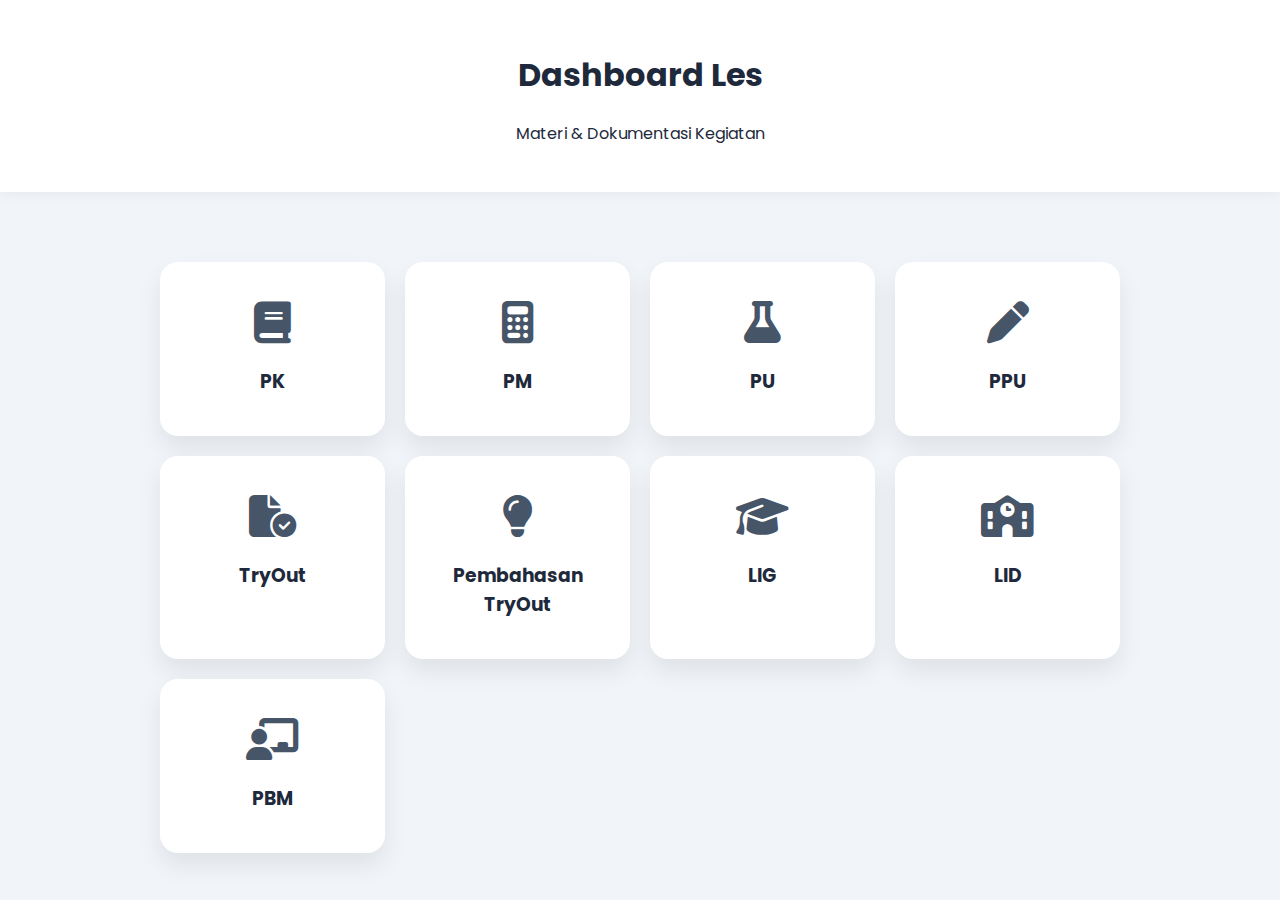
<file: index.html>
<!DOCTYPE html>
<html lang="id">
<head>
  <meta charset="UTF-8">
  <title>Dashboard Les</title>

  <!-- FONT -->
  <link href="https://fonts.googleapis.com/css2?family=Poppins:wght@400;600&display=swap" rel="stylesheet">

  <!-- ICON -->
  <link rel="stylesheet" href="https://cdnjs.cloudflare.com/ajax/libs/font-awesome/6.5.0/css/all.min.css">

  <!-- CSS -->
  <link rel="stylesheet" href="style.css">
</head>
<body>

  <header>
    <h1>Dashboard Les</h1>
    <p>Materi & Dokumentasi Kegiatan</p>
  </header>
<p id="modeInfo" style="text-align:center;color:gray;"></p>

  <main>
    <div class="top-bar">
      <input type="text" id="folderInput" placeholder="Nama folder baru">
      <button id="addBtn">+ Tambah Folder</button>
    </div>

    <div id="folderContainer" class="grid"></div>
  </main>

  <!-- JS -->
  <script src="admin.js"></script>
<script src="script.js"></script>
</body>
</html>
</file>
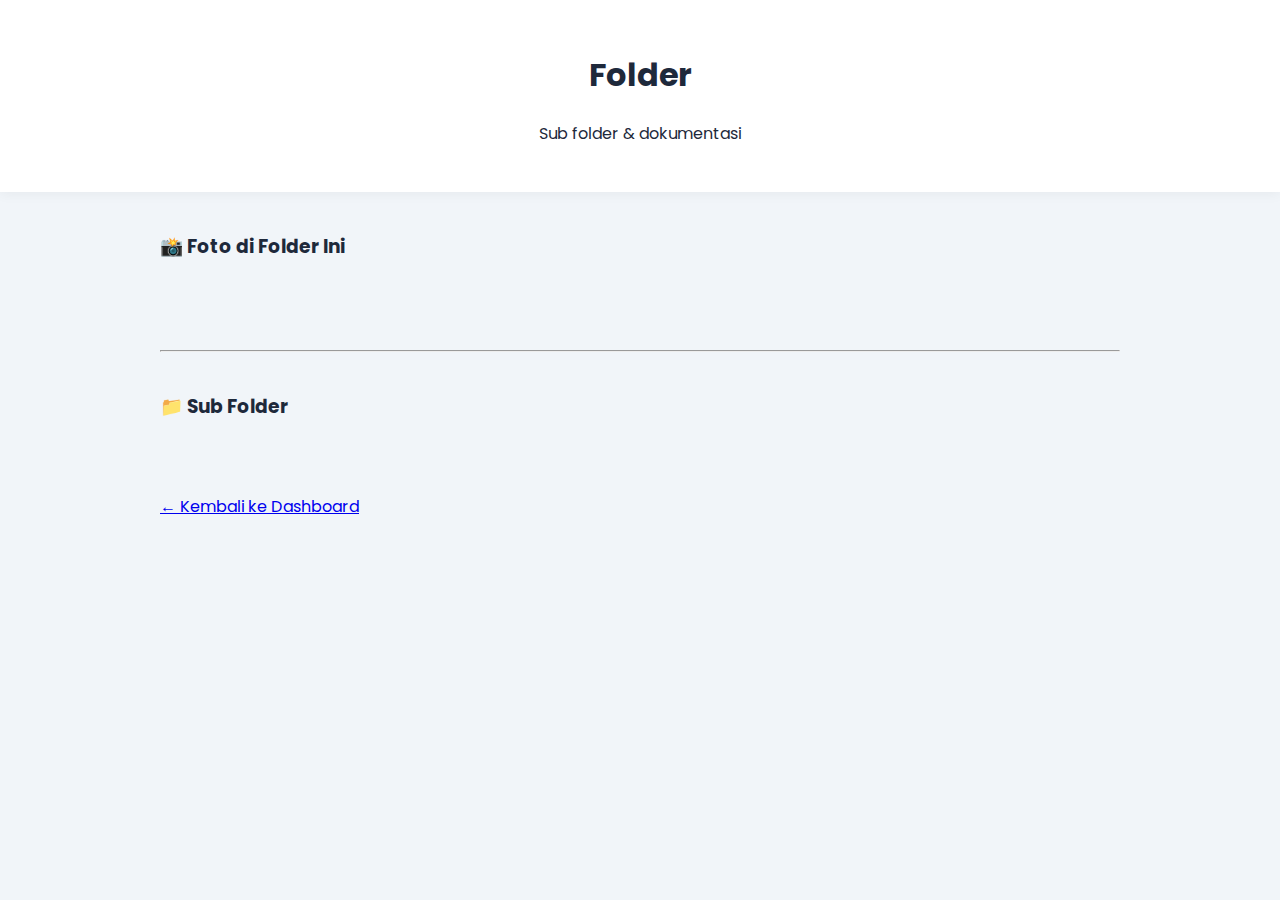
<file: folder.html>
<!DOCTYPE html>
<html lang="id">
<head>
  <meta charset="UTF-8">
  <title>Folder</title>
  <link href="https://fonts.googleapis.com/css2?family=Poppins:wght@400;600&display=swap" rel="stylesheet">
  <link rel="stylesheet" href="style.css">
</head>
<body>

  <header>
    <h1 id="folderTitle">Folder</h1>
    <p>Sub folder & dokumentasi</p>
  </header>

  <main>

    <!-- FOTO LANGSUNG -->
    <h3>📸 Foto di Folder Ini</h3>
    <div class="top-bar">
      <input type="file" id="photoInput" accept="image/*">
      <button id="uploadPhotoBtn">+ Upload Foto</button>
    </div>
    <div id="photoContainer" class="grid"></div>

    <hr style="margin:40px 0;">

    <!-- SUB FOLDER -->
    <h3>📁 Sub Folder</h3>
    <div class="top-bar">
      <input type="text" id="subFolderInput" placeholder="Nama sub folder">
      <button id="addSubBtn">+ Tambah Folder</button>
    </div>
    <div id="subFolderContainer" class="grid"></div>

    <br>
    <a href="index.html">← Kembali ke Dashboard</a>

  </main>

  <script src="folder.js"></script>
</body>
</html>
</file>
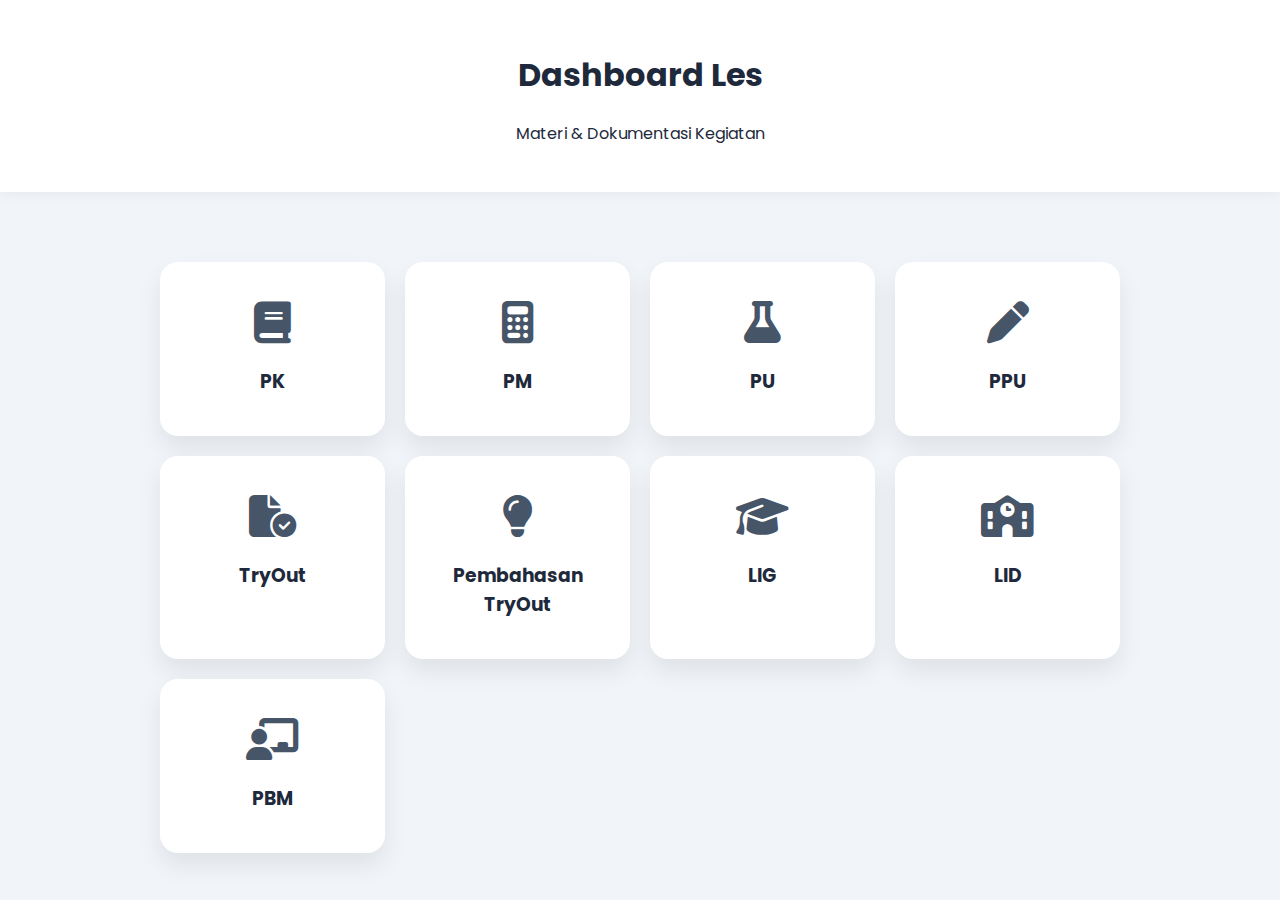
<file: index copy.html>
<!DOCTYPE html>
<html lang="id">
<head>
  <meta charset="UTF-8">
  <title>Dashboard Les</title>

  <!-- FONT -->
  <link href="https://fonts.googleapis.com/css2?family=Poppins:wght@400;600&display=swap" rel="stylesheet">

  <!-- ICON -->
  <link rel="stylesheet" href="https://cdnjs.cloudflare.com/ajax/libs/font-awesome/6.5.0/css/all.min.css">

  <!-- CSS -->
  <link rel="stylesheet" href="style.css">
</head>
<body>

  <header>
    <h1>Dashboard Les</h1>
    <p>Materi & Dokumentasi Kegiatan</p>
  </header>

  <main>
    <div class="top-bar">
      <input type="text" id="folderInput" placeholder="Nama folder baru">
      <button id="addBtn">+ Tambah Folder</button>
    </div>

    <div id="folderContainer" class="grid"></div>
  </main>

  <!-- JS -->
  <script src="script.js"></script>
</body>
</html>
</file>
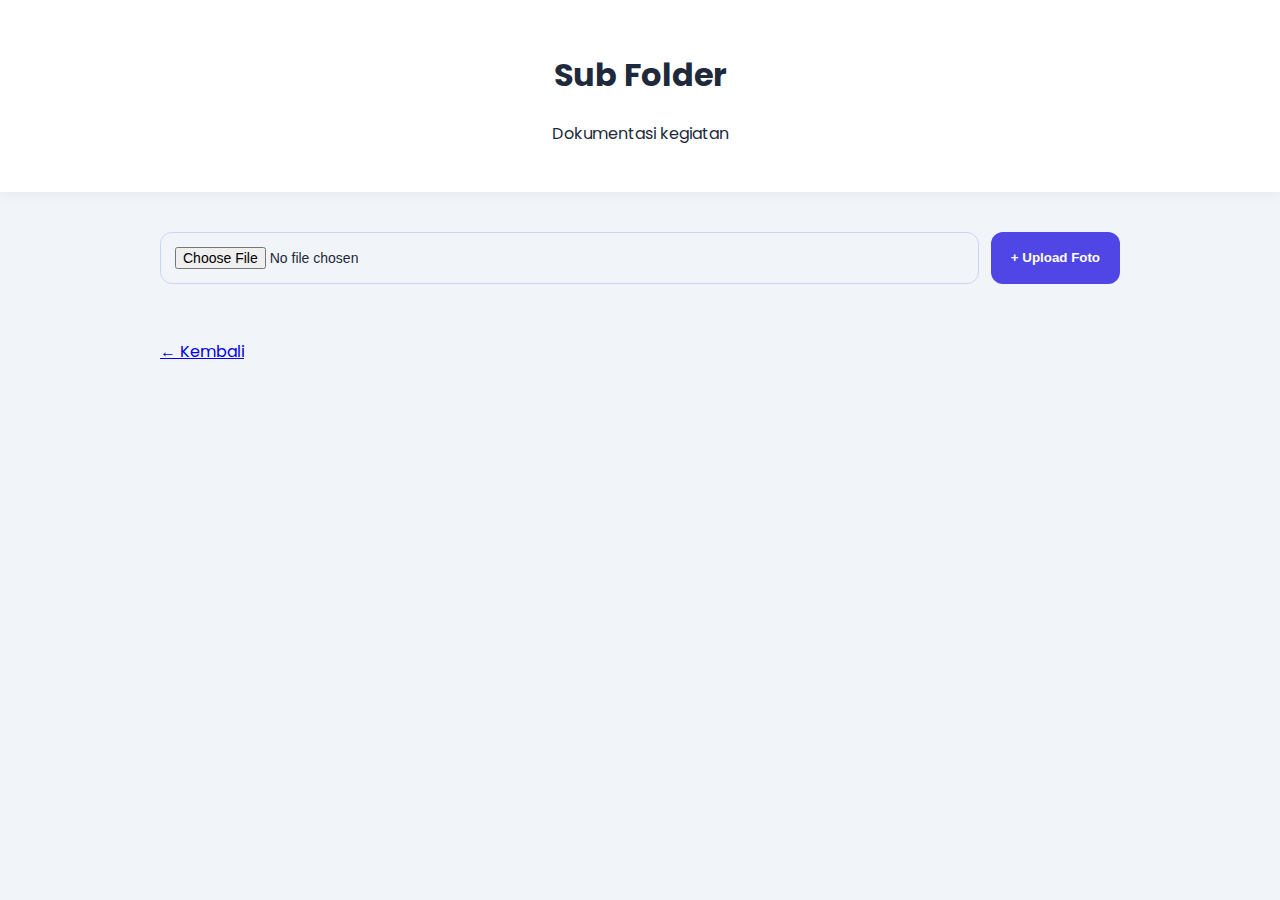
<file: subfolder.html>
<!DOCTYPE html>
<html lang="id">
<head>
  <meta charset="UTF-8">
  <title>Sub Folder</title>
  <link href="https://fonts.googleapis.com/css2?family=Poppins:wght@400;600&display=swap" rel="stylesheet">
  <link rel="stylesheet" href="style.css">
</head>
<body>

  <header>
    <h1 id="subTitle">Sub Folder</h1>
    <p>Dokumentasi kegiatan</p>
  </header>

  <main>
    <div class="top-bar">
      <input type="file" id="photoInput" accept="image/*">
      <button id="uploadBtn">+ Upload Foto</button>
    </div>

    <div id="photoContainer" class="grid"></div>

    <br>
    <a href="javascript:history.back()">← Kembali</a>
  </main>

  <script src="admin.js"></script>
<script src="subfolder.js"></script>
</body>
</html>
</file>
<file: style.css>
* {
  box-sizing: border-box;
}

body {
  margin: 0;
  font-family: 'Poppins', sans-serif;
  background: #f1f5f9;
  color: #1e293b;
}

header {
  background: white;
  padding: 30px;
  text-align: center;
  box-shadow: 0 2px 12px rgba(0,0,0,0.05);
}

main {
  max-width: 1000px;
  margin: 40px auto;
  padding: 0 20px;
}

.top-bar {
  display: flex;
  gap: 12px;
  margin-bottom: 30px;
}

.top-bar input {
  flex: 1;
  padding: 14px;
  border-radius: 12px;
  border: 1px solid #cbd5f5;
  font-size: 14px;
}

.top-bar button {
  padding: 14px 20px;
  border: none;
  background: #4f46e5;
  color: white;
  border-radius: 12px;
  cursor: pointer;
  font-weight: 600;
}

.grid {
  display: grid;
  grid-template-columns: repeat(auto-fit, minmax(220px, 1fr));
  gap: 20px;
}

.card {
  background: white;
  border-radius: 18px;
  padding: 30px;
  text-align: center;
  box-shadow: 0 12px 24px rgba(0,0,0,0.08);
  transition: 0.3s;
}

.card:hover {
  transform: translateY(-6px);
}

.icon {
  font-size: 42px;
  margin-bottom: 12px;
  color: #475569;
}

.card h3 {
  margin: 10px 0;
}

.card button {
  margin-top: 15px;
  background: #ef4444;
  border: none;
  color: white;
  padding: 8px 14px;
  border-radius: 10px;
  cursor: pointer;
}
.card img {
  margin-bottom: 10px;
}

.card button {
  background: #ef4444;
  border: none;
  color: white;
  padding: 8px;
  border-radius: 8px;
  cursor: pointer;
}
</file>
